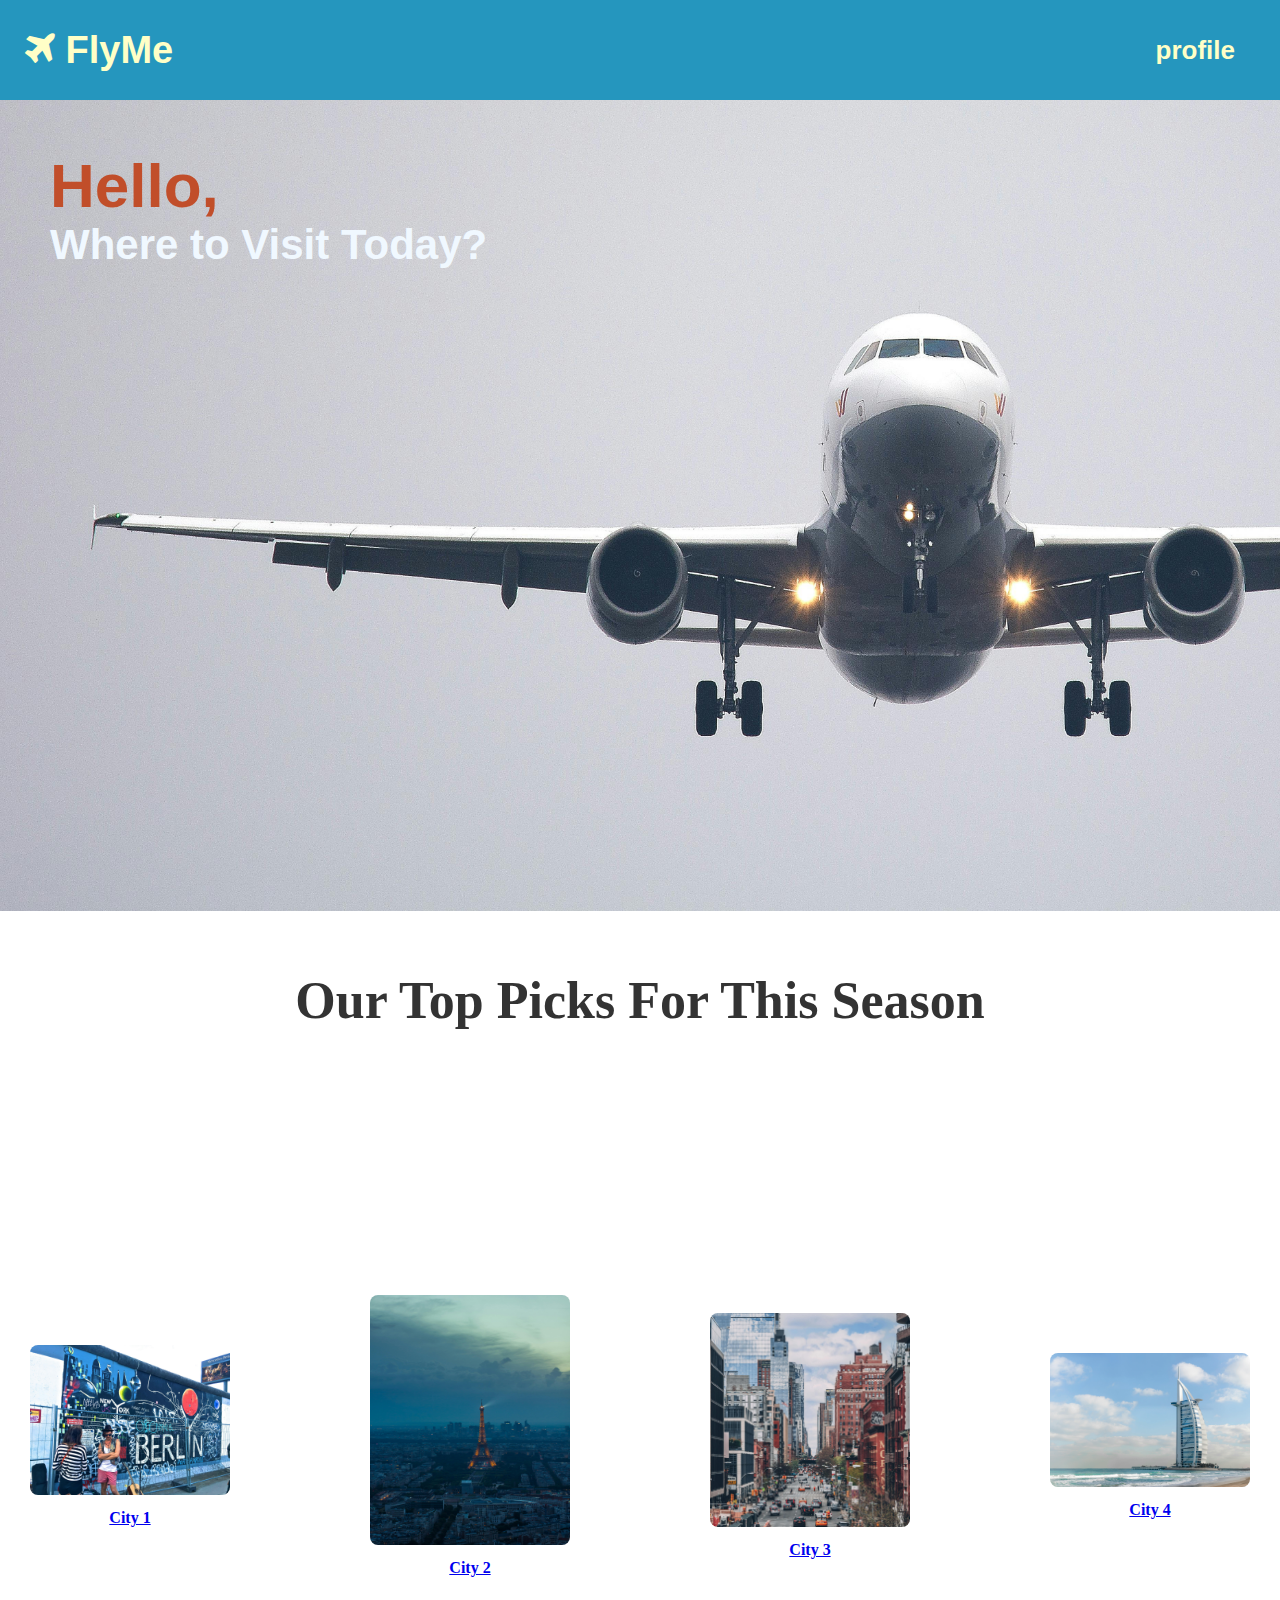
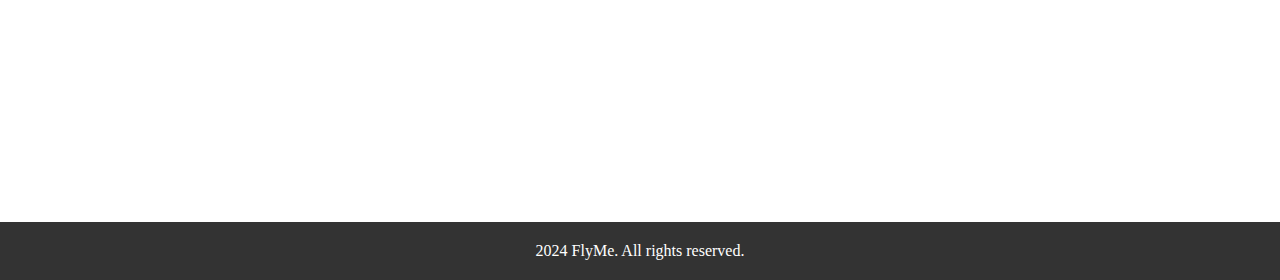
<file: index.html>
<!DOCTYPE html>
<html lang="en">
<head>
    <meta charset="UTF-8">
    <meta name="viewport" content="width=device-width, initial-scale=1.0">
    <title>Document</title>
    <link rel="stylesheet" href="/styles/index.css">
    <link rel="stylesheet" href="/styles/common/common.css">
    <link rel="stylesheet" href="https://cdnjs.cloudflare.com/ajax/libs/font-awesome/4.7.0/css/font-awesome.min.css">
</head>
<body>
    <nav class="nav-bar">
        <div class="logo"><i class="fa fa-plane"></i>  FlyMe</div>
        <div class="links">

            <a href="./pages/profile.html">profile</a> 
        </div>
    </nav>
    <section class="hero">
        <h1><div class="big-text">Hello,<br></div>Where to Visit Today?</h1>
    </section>
    <section class="destinations">
        <h2>Our Top Picks For This Season</h2>
        <div class="container">
            <div class="child">
                <a href="./pages/city1.html">
                    <img src="./styles/img/city1.jpg" alt="City 1">
                    <p>City 1</p>
                </a>
            </div>
            <div class="child">
                <a href="./pages/city1.html">
                    <img src="./styles/img/city2.jpg" alt="City 2">
                    <p>City 2</p>
                </a>
            </div>
            <div class="child">
                <a href="./pages/city1.html">
                    <img src="./styles/img/city3.jpg" alt="City 3">
                    <p>City 3</p>
                </a>
            </div>
            <div class="child">
                <a href="./pages/city1.html">
                    <img src="./styles/img/city4.jpg" alt="City 4">
                    <p>City 4</p>
                </a>
            </div>
        </div>
    </section>
    <footer class="footer">
        <p> 2024 FlyMe. All rights reserved.</p>
    </footer>
    
</body>
</html>
</file>
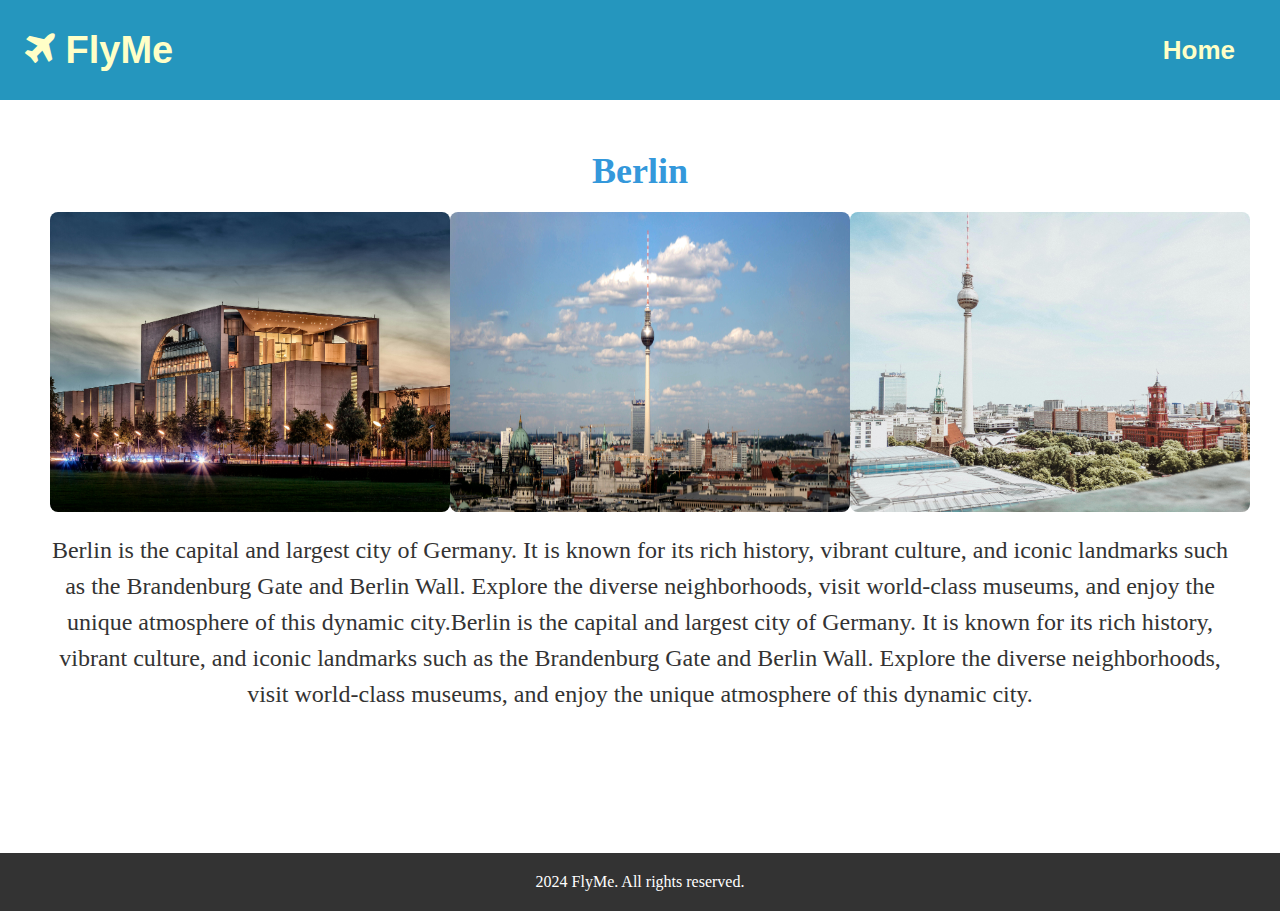
<file: pages/city1.html>
<!DOCTYPE html>
<html lang="en">
<head>
    <meta charset="UTF-8">
    <meta name="viewport" content="width=device-width, initial-scale=1.0">
    <title>Destination</title>
    <link rel="stylesheet" href="/styles/common/common.css">
    <link rel="stylesheet" href="/styles/city.css">
    <link rel="stylesheet" href="https://cdnjs.cloudflare.com/ajax/libs/font-awesome/4.7.0/css/font-awesome.min.css">
</head>
<body>
    <nav class="nav-bar">
        <div class="logo"><i class="fa fa-plane"></i>  FlyMe</div>
        <div class="links">
            <a href="../index.html">Home</a>
        </div>
    </nav>

    <section class="city-page">
        <h1>Berlin</h1>

        <div class="city-images">
            <img src="/styles/img/berlin1.jpg" alt="Berlin Image 1">
            <img src="/styles/img/berlin2.jpg" alt="Berlin Image 2">
            <img src="/styles/img/berlin3.jpg" alt="Berlin Image 3">
        </div>

        <p>
            Berlin is the capital and largest city of Germany. It is known for its rich history, vibrant culture,
            and iconic landmarks such as the Brandenburg Gate and Berlin Wall. Explore the diverse neighborhoods,
            visit world-class museums, and enjoy the unique atmosphere of this dynamic city.Berlin is the capital and largest city of Germany. It is known for its rich history, vibrant culture,
            and iconic landmarks such as the Brandenburg Gate and Berlin Wall. Explore the diverse neighborhoods,
            visit world-class museums, and enjoy the unique atmosphere of this dynamic city.
        </p>
    </section>

    <footer class="footer">
        <p>2024 FlyMe. All rights reserved.</p>
    </footer>
</body>
</html>
</file>
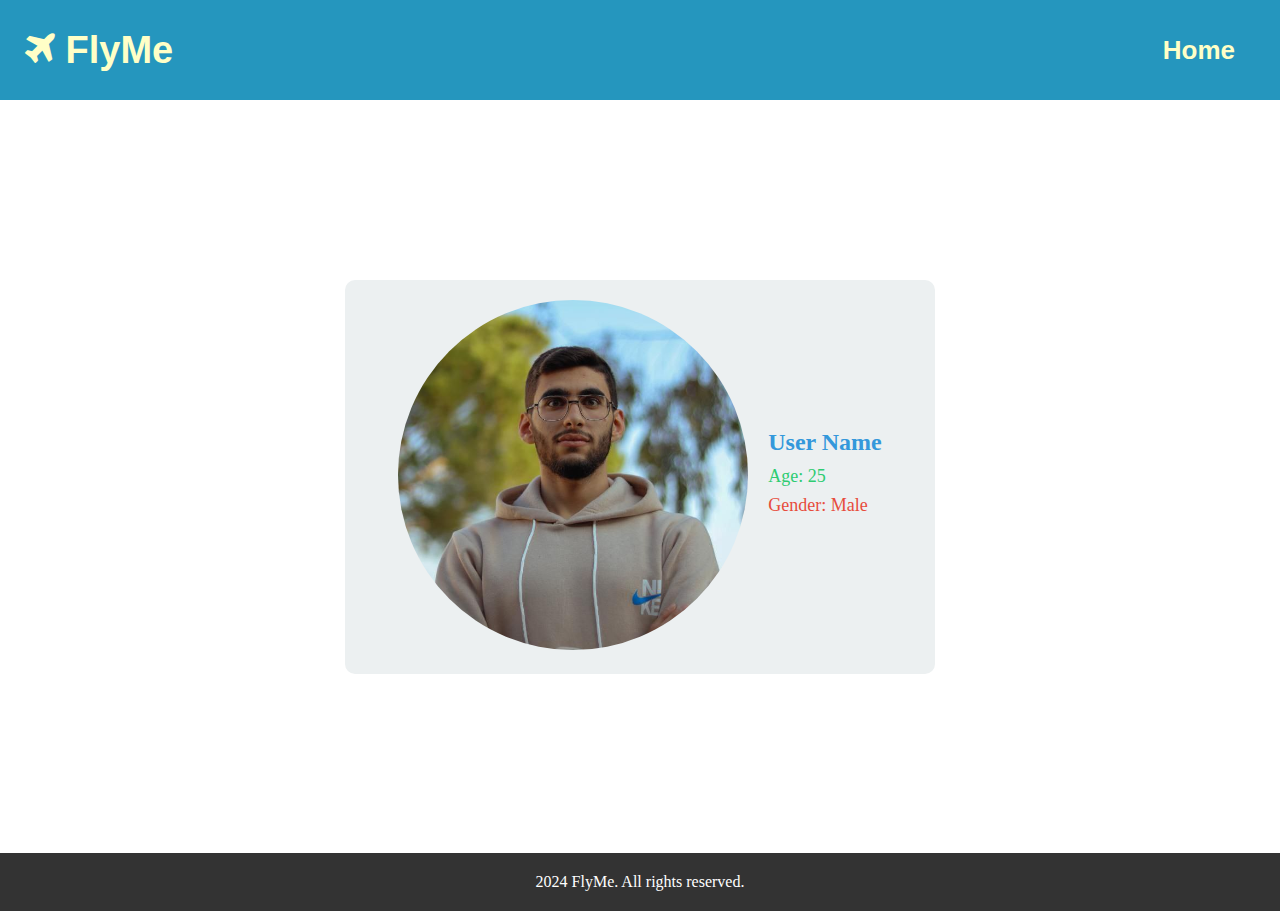
<file: pages/profile.html>
<!DOCTYPE html>
<html lang="en">
<head>
    <meta charset="UTF-8">
    <meta name="viewport" content="width=device-width, initial-scale=1.0">
    <title>Destination</title>
    <link rel="stylesheet" href="/styles/common/common.css">
    <link rel="stylesheet" href="/styles/profile.css">
    <link rel="stylesheet" href="https://cdnjs.cloudflare.com/ajax/libs/font-awesome/4.7.0/css/font-awesome.min.css">
</head>
<body>
    <nav class="nav-bar">
        <div class="logo"><i class="fa fa-plane"></i>  FlyMe</div>
        <div class="links">
            <a href="../index.html">Home</a>
        </div>
    </nav>

    <section class="profile">
        <div class="profile-container">
            <div class="profile-image">
                <img src="/styles/img/profile-photo.jpg" alt="User Photo" class="profile-photo">
            </div>
            <div class="profile-info">
                <h2>User Name</h2>
                <p>Age: 25</p>
                <p>Gender: Male</p>
            </div>
        </div>
    </section>

    <footer class="footer">
        <p>2024 FlyMe. All rights reserved.</p>
    </footer>
</body>
</html>
</file>
<file: styles/index.css>
.hero {
    display: flex; 
    flex-direction: column; 
    align-items: left; 
    justify-content: left; 
    background-image: url('./img/pexels-pixabay-358319.jpg');
    height: 811px;
    width: 100%; 
    background-size: cover;
    overflow: auto;
}

.hero h1 {
    color: aliceblue;
    font-weight: 700;
    font-size: 42px;
    font-family: 'Segoe UI', Tahoma, Geneva, Verdana, sans-serif;
    padding-top: 50px; 
    padding-left: 50px; 
}

.big-text {
    font-size: 62px;
    color: #c14e2a;
}

.destinations {
    height: 911px;
    width: 100%;
    background-color: #fff;
    display: flex;
    flex-direction: column;
    justify-content: center;
    align-items: center;
}

.destinations h2 {
    text-align: center;
    font-size: 52px;
    color: #333; 
    margin-bottom: 20px;
    margin-top: 60px;
    
}

.container {
    display: flex;
    justify-content: space-around; 
    align-items: center;
    height: 100%;
}

.child {
    text-align: center;
    margin: 70px; 
}

.child img {
    width: 200px;
    max-height: 250px;  
    border-radius: 8px; 
}

.child p {
    margin-top: 10px;
    font-weight: 600;
}
</file>
<file: styles/common/common.css>
* {
    margin: 0;
    padding: 0;
    box-sizing: border-box;
    scroll-behavior: smooth;
}

.nav-bar {
    display: flex; 
    justify-content: space-between; 
    align-items: center; 
    padding: 25px;
    height: 100px;
    background-color: #2596be;
}

.nav-bar .logo {
    color: #ffffc7;
    font-weight: 800;
    font-size: 38px;
    font-family: 'Segoe UI', Tahoma, Geneva, Verdana, sans-serif;
}

.nav-bar .links {
    display: flex; 
}

.nav-bar .links a {
    color: #ffffc7;
    text-decoration: none;
    margin-right: 20px;
    font-weight: 700;
    font-size: 26px;
    font-family: 'Segoe UI', Tahoma, Geneva, Verdana, sans-serif;
}

.footer {
    background-color: #333;
    color: #fff;
    text-align: center;
    padding: 20px;
}
</file>
<file: styles/city.css>
.city-page {
    text-align: center;
    padding: 50px;
    height: 753px;
}

.city-page h1 {
    font-size: 36px;
    color: #3498db;
    margin-bottom: 20px;
}

.city-images {
    display: flex;
    justify-content: space-around;
    margin-bottom: 20px;
}

.city-images img {
    width: 400px;
    height: auto;
    border-radius: 8px;
}

.city-page p {
    font-size: 24px;
    line-height: 1.5;
    color: #333;
}
</file>
<file: styles/profile.css>
.profile {
    text-align: center;
    padding: 50px;
    height: 753px;
    width: auto;
    display: flex;
    align-items: center;
    justify-content: center;
    flex-direction: column;
}
.profile-container {
    display: flex;
    align-items: center;
    justify-content: center;
    background-color: #ecf0f1; 
    padding: 20px;
    border-radius: 10px;
    width: 50%;
}

.profile-photo {
    width: 350px;
    height: 350px;
    border-radius: 50%;
    margin-right: 20px;
}

.profile-info {
    text-align: left;
}

.profile-info h2 {
    font-size: 24px;
    margin-bottom: 10px;
    color: #3498db; 
}

.profile-info p {
    font-size: 18px;
    margin-bottom: 8px;
}

.profile-info p:nth-child(2) {
    color: #2ecc71;
}

.profile-info p:nth-child(3) {
    color: #e74c3c;
}
</file>
